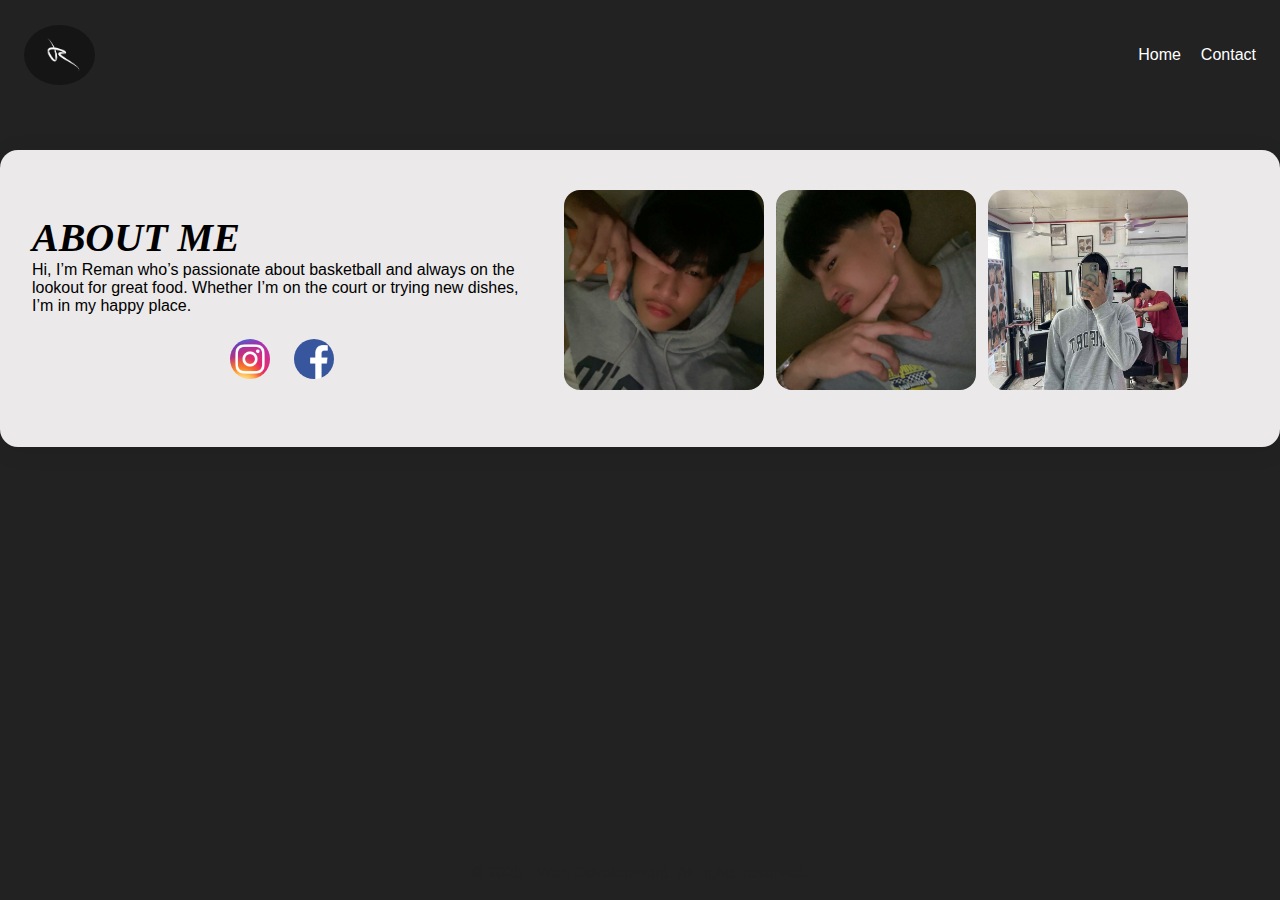
<file: index.html>
<!DOCTYPE html>
<html lang="en">
<head>
  <meta charset="UTF-8">
  <meta name="viewport" content="width=device-width, initial-scale=1.0">
  <title>Portfolio</title>
  <link rel="icon" type="image/png" href="./assests/image/jpg1.png">
  <link rel="stylesheet" href="./assests/styles/style.css">
</head>
<body>
  <header id="header">
    <nav class="navbar container" aria-label="Main Navigation">
      <div class="logo">
        <img src="./assests/image/oh.avif" alt="Site Logo" width="100">
      </div>
      <input type="checkbox" class="menu-toggle" id="menu-toggle">
      <label for="menu-toggle" class="menu-btn" aria-label="Toggle menu">☰</label>
      <ul class="nav-links">
        <li><a href="./index.html">Home</a></li>
        <li><a href="./pages/contact.html">Contact</a></li>
      </ul>
    </nav>
  </header>
  <main>
    <section class="container about-cards-flex">
      <div class="hero-content">
        <h1>ABOUT ME</h1>
        <p>Hi, I’m Reman who’s passionate about basketball and always on the lookout for great food. Whether I’m on the court or trying new dishes, I’m in my happy place.</p>
        <div class="about-logos" style="display: flex; justify-content: center; gap: 24px; margin-top: 24px;">
          <a href="https://www.instagram.com/ak66.r/" target="_blank" rel="noopener">
            <img src="./assests/image/lg1.webp" alt="Logo 1" width="40" height="40" style="border-radius: 20px;">
          </a>
          <a href="https://www.facebook.com/reman112" target="_blank" rel="noopener">
            <img src="./assests/image/lg2.png" alt="Logo 2" width="40" height="40" style="border-radius: 20px;">
          </a>
        </div>
      </div>
      <div class="card-container">
        <div class="card">
          <div class="card-header">
            <img src="./assests/image/sa.jpg" alt="Simple Classic Pizza">
          </div>
        </div>
        <div class="card">
          <div class="card-header">
            <img src="./assests/image/zz.jpg" alt="Spicy Italian Stallion Pizza">
          </div>
        </div>
        <div class="card">
          <div class="card-header">
            <img src="./assests/image/ha.jpg" alt="Mediterranean Marvel Pizza">
          </div>
        </div>
      </div>
    </section>
  </main>
  <footer id="footer">
    <p>© 2025 - Web Development. All rights reserved.</p>
  </footer>
</body>
</html>
</file>
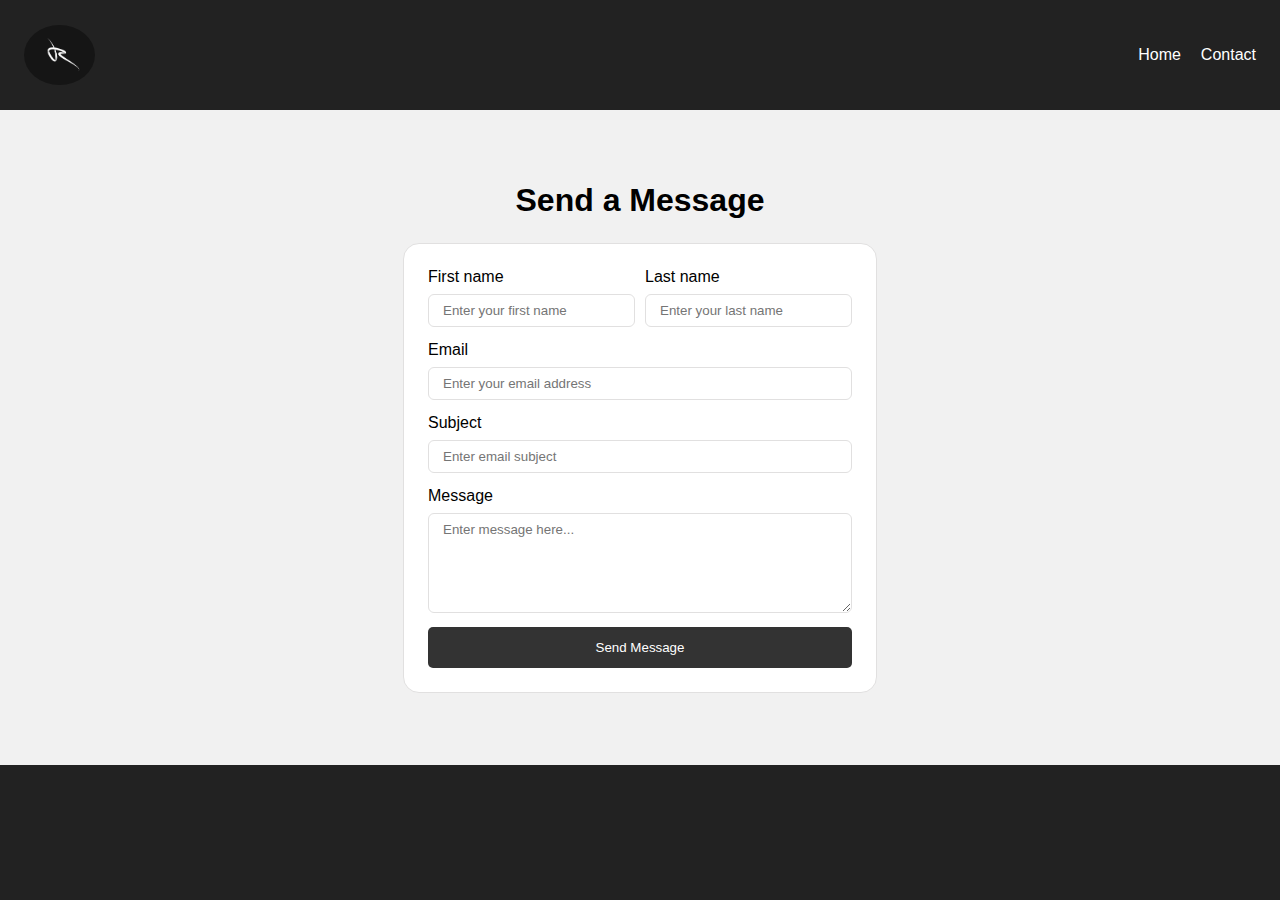
<file: pages/contact.html>
<!DOCTYPE html>
<html lang="en">
<head>
  <meta charset="UTF-8">
  <meta name="viewport" content="width=device-width, initial-scale=1.0">
  <title>portfolio - Contact</title>
  <link rel="stylesheet" href="../assests/styles/style.css">
</head>
<body>
  <header id="header">
    <nav class="navbar container">
      <div class="logo">
        <img src="../assests/image/oh.avif" alt="Site Logo" width="100">
      </div>
      <input type="checkbox" class="menu-toggle" id="menu-toggle">
      <label for="menu-toggle" class="menu-btn" aria-label="Toggle menu">☰</label>
      <ul class="nav-links">
        <li><a href="../index.html">Home</a></li>
        <li><a href="./contact.html">Contact</a></li>
      </ul>
    </nav>
  </header>
  <main>
    <section id="contact">
      <div class="container">
        <h1>Send a Message</h1>
        <form action="./submission.html">
          <div class="fullname">
            <div class="form-group">
              <label for="firstName">First name</label>
              <input type="text" id="firstName" placeholder="Enter your first name" required>
            </div>
            <div class="form-group">
              <label for="lastName">Last name</label>
              <input type="text" id="lastName" placeholder="Enter your last name" required>
            </div>
          </div>
          <div class="form-group">
            <label for="email">Email</label>
            <input type="email" id="email" placeholder="Enter your email address" required>
          </div>
          <div class="form-group">
            <label for="subject">Subject</label>
            <input type="text" id="subject" placeholder="Enter email subject" required>
          </div>
          <div class="form-group">
            <label for="message">Message</label>
            <textarea id="message" placeholder="Enter message here..." required></textarea>
          </div>
          <button type="submit" class="primary-button">Send Message</button>
        </form>
      </div>
    </section>
  </main>
  <footer id="footer">
  </footer>
</body>
</html>
</file>
<file: assests/styles/style.css>
/* 
-- Responsive Breakpoints
sm: 640px - mobile phone size
md: 768px - Tablet size
lg: 1024px - Laptop standard size
xl: 1280px -- larger wide desktop size
*/

/* Reusable Styles */
@import "button.css";
@import "card.css";

/* Section Styles */
@import "navbar.css";
@import "hero-banner.css";
@import "services.css";
@import "contact.css";
@import "submission.css";
@import "footer.css";


* {
  margin: 0;
  padding: 0;
  box-sizing: border-box;
}

html, body {
  font-family: Arial, Helvetica, sans-serif;
  overflow-x: hidden;
  background: #222;
}

main {
  background: #222;
}

.container {
  max-width: 1280px;
  margin: 0 auto;
}

.about-cards-flex {
  display: flex;
  align-items: flex-start;
  gap: 32px;
  padding: 40px 32px;
  background: #ebe9e9;
  border-radius: 18px;
  box-shadow: 0 4px 24px rgba(0,0,0,0.08);
  margin-top: 40px;
  margin-bottom: 40px;
}

.hero-content {
  flex: 1 1 250px;
  min-width: 220px;
  padding: 24px 0;
}

.card-container {
  display: flex;
  gap: 12px;
  width: 480px;
  flex-shrink: 0;
}

.about-logos img {
  transition: transform 0.25s cubic-bezier(.4,2,.6,1), box-shadow 0.25s;
}

.about-logos img:hover {
  transform: scale(1.15) rotate(-6deg);
  box-shadow: 0 4px 16px rgba(0,0,0,0.18);
}

@media (max-width: 900px) {
  .about-cards-flex {
    flex-direction: column;
    padding: 24px 8px;
  }
  .card-container {
    width: 100%;
    justify-content: center;
  }
}
</file>
